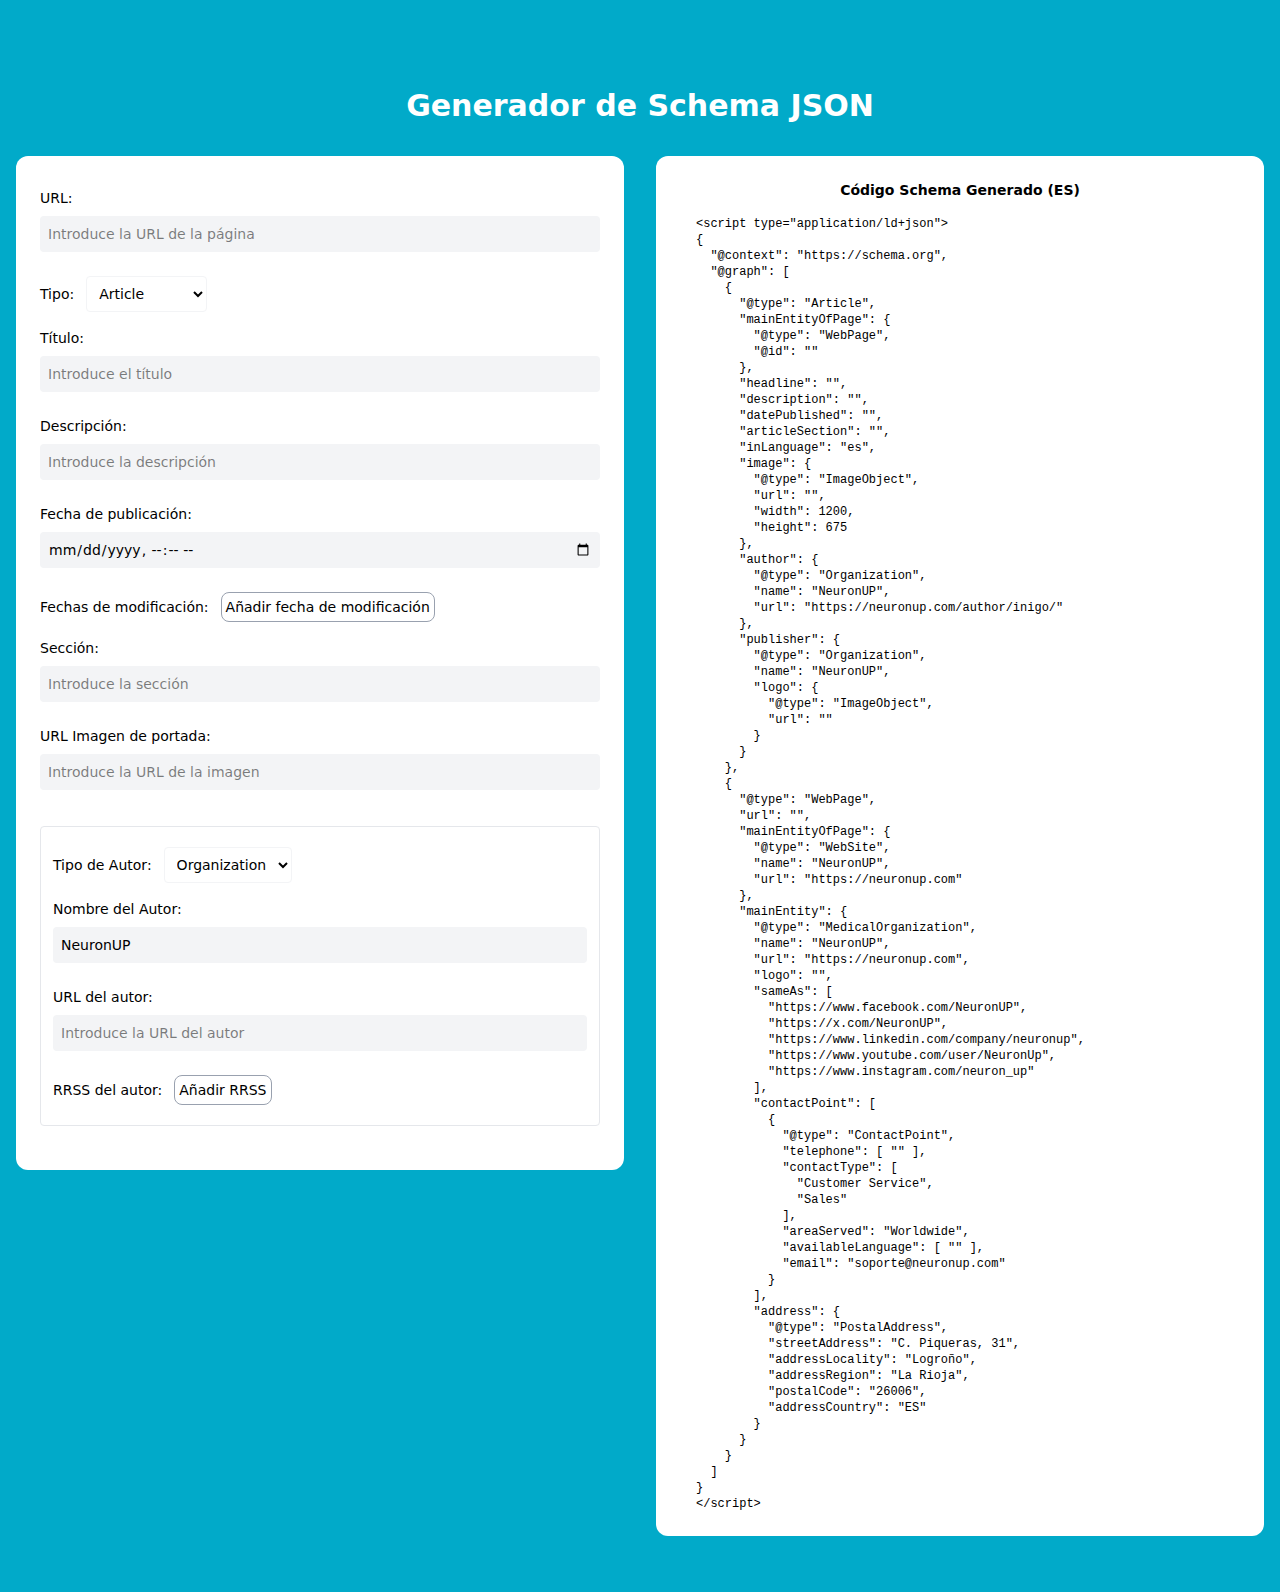
<file: docs/index.html>
<!doctype html>
<html lang="en">

<head>
  <meta charset="UTF-8" />
  <meta name="viewport" content="width=device-width, initial-scale=1.0" />
  <title>Generador de Schema JSON</title>
  <meta name="description" content="Generador de Schema JSON">
  <meta name="theme-color" content="#01AAC9">
  <meta name="apple-mobile-web-app-status-bar-style" content="#01AAC9">
  <meta name="author" content="Diego">
  <link rel="icon" type="image/x-icon" href="./assets/favicon-C39ZFupI.svg" />
  <script type="module" crossorigin src="./assets/index-CtIjcQBi.js"></script>
  <link rel="stylesheet" crossorigin href="./assets/index-D2rh4vIW.css">
</head>

<body>
  <div id="root"></div>
</body>

</html>
</file>
<file: docs/assets/index-D2rh4vIW.css>
/*! tailwindcss v4.0.3 | MIT License | https://tailwindcss.com */@layer theme{:root,:host{--font-sans:ui-sans-serif,system-ui,sans-serif,"Apple Color Emoji","Segoe UI Emoji","Segoe UI Symbol","Noto Color Emoji";--font-serif:ui-serif,Georgia,Cambria,"Times New Roman",Times,serif;--font-mono:ui-monospace,SFMono-Regular,Menlo,Monaco,Consolas,"Liberation Mono","Courier New",monospace;--color-red-50:oklch(.971 .013 17.38);--color-red-100:oklch(.936 .032 17.717);--color-red-200:oklch(.885 .062 18.334);--color-red-300:oklch(.808 .114 19.571);--color-red-400:oklch(.704 .191 22.216);--color-red-500:oklch(.637 .237 25.331);--color-red-600:oklch(.577 .245 27.325);--color-red-700:oklch(.505 .213 27.518);--color-red-800:oklch(.444 .177 26.899);--color-red-900:oklch(.396 .141 25.723);--color-red-950:oklch(.258 .092 26.042);--color-orange-50:oklch(.98 .016 73.684);--color-orange-100:oklch(.954 .038 75.164);--color-orange-200:oklch(.901 .076 70.697);--color-orange-300:oklch(.837 .128 66.29);--color-orange-400:oklch(.75 .183 55.934);--color-orange-500:oklch(.705 .213 47.604);--color-orange-600:oklch(.646 .222 41.116);--color-orange-700:oklch(.553 .195 38.402);--color-orange-800:oklch(.47 .157 37.304);--color-orange-900:oklch(.408 .123 38.172);--color-orange-950:oklch(.266 .079 36.259);--color-amber-50:oklch(.987 .022 95.277);--color-amber-100:oklch(.962 .059 95.617);--color-amber-200:oklch(.924 .12 95.746);--color-amber-300:oklch(.879 .169 91.605);--color-amber-400:oklch(.828 .189 84.429);--color-amber-500:oklch(.769 .188 70.08);--color-amber-600:oklch(.666 .179 58.318);--color-amber-700:oklch(.555 .163 48.998);--color-amber-800:oklch(.473 .137 46.201);--color-amber-900:oklch(.414 .112 45.904);--color-amber-950:oklch(.279 .077 45.635);--color-yellow-50:oklch(.987 .026 102.212);--color-yellow-100:oklch(.973 .071 103.193);--color-yellow-200:oklch(.945 .129 101.54);--color-yellow-300:oklch(.905 .182 98.111);--color-yellow-400:oklch(.852 .199 91.936);--color-yellow-500:oklch(.795 .184 86.047);--color-yellow-600:oklch(.681 .162 75.834);--color-yellow-700:oklch(.554 .135 66.442);--color-yellow-800:oklch(.476 .114 61.907);--color-yellow-900:oklch(.421 .095 57.708);--color-yellow-950:oklch(.286 .066 53.813);--color-lime-50:oklch(.986 .031 120.757);--color-lime-100:oklch(.967 .067 122.328);--color-lime-200:oklch(.938 .127 124.321);--color-lime-300:oklch(.897 .196 126.665);--color-lime-400:oklch(.841 .238 128.85);--color-lime-500:oklch(.768 .233 130.85);--color-lime-600:oklch(.648 .2 131.684);--color-lime-700:oklch(.532 .157 131.589);--color-lime-800:oklch(.453 .124 130.933);--color-lime-900:oklch(.405 .101 131.063);--color-lime-950:oklch(.274 .072 132.109);--color-green-50:oklch(.982 .018 155.826);--color-green-100:oklch(.962 .044 156.743);--color-green-200:oklch(.925 .084 155.995);--color-green-300:oklch(.871 .15 154.449);--color-green-400:oklch(.792 .209 151.711);--color-green-500:oklch(.723 .219 149.579);--color-green-600:oklch(.627 .194 149.214);--color-green-700:oklch(.527 .154 150.069);--color-green-800:oklch(.448 .119 151.328);--color-green-900:oklch(.393 .095 152.535);--color-green-950:oklch(.266 .065 152.934);--color-emerald-50:oklch(.979 .021 166.113);--color-emerald-100:oklch(.95 .052 163.051);--color-emerald-200:oklch(.905 .093 164.15);--color-emerald-300:oklch(.845 .143 164.978);--color-emerald-400:oklch(.765 .177 163.223);--color-emerald-500:oklch(.696 .17 162.48);--color-emerald-600:oklch(.596 .145 163.225);--color-emerald-700:oklch(.508 .118 165.612);--color-emerald-800:oklch(.432 .095 166.913);--color-emerald-900:oklch(.378 .077 168.94);--color-emerald-950:oklch(.262 .051 172.552);--color-teal-50:oklch(.984 .014 180.72);--color-teal-100:oklch(.953 .051 180.801);--color-teal-200:oklch(.91 .096 180.426);--color-teal-300:oklch(.855 .138 181.071);--color-teal-400:oklch(.777 .152 181.912);--color-teal-500:oklch(.704 .14 182.503);--color-teal-600:oklch(.6 .118 184.704);--color-teal-700:oklch(.511 .096 186.391);--color-teal-800:oklch(.437 .078 188.216);--color-teal-900:oklch(.386 .063 188.416);--color-teal-950:oklch(.277 .046 192.524);--color-cyan-50:oklch(.984 .019 200.873);--color-cyan-100:oklch(.956 .045 203.388);--color-cyan-200:oklch(.917 .08 205.041);--color-cyan-300:oklch(.865 .127 207.078);--color-cyan-400:oklch(.789 .154 211.53);--color-cyan-500:oklch(.715 .143 215.221);--color-cyan-600:oklch(.609 .126 221.723);--color-cyan-700:oklch(.52 .105 223.128);--color-cyan-800:oklch(.45 .085 224.283);--color-cyan-900:oklch(.398 .07 227.392);--color-cyan-950:oklch(.302 .056 229.695);--color-sky-50:oklch(.977 .013 236.62);--color-sky-100:oklch(.951 .026 236.824);--color-sky-200:oklch(.901 .058 230.902);--color-sky-300:oklch(.828 .111 230.318);--color-sky-400:oklch(.746 .16 232.661);--color-sky-500:oklch(.685 .169 237.323);--color-sky-600:oklch(.588 .158 241.966);--color-sky-700:oklch(.5 .134 242.749);--color-sky-800:oklch(.443 .11 240.79);--color-sky-900:oklch(.391 .09 240.876);--color-sky-950:oklch(.293 .066 243.157);--color-blue-50:oklch(.97 .014 254.604);--color-blue-100:oklch(.932 .032 255.585);--color-blue-200:oklch(.882 .059 254.128);--color-blue-300:oklch(.809 .105 251.813);--color-blue-400:oklch(.707 .165 254.624);--color-blue-500:oklch(.623 .214 259.815);--color-blue-600:oklch(.546 .245 262.881);--color-blue-700:oklch(.488 .243 264.376);--color-blue-800:oklch(.424 .199 265.638);--color-blue-900:oklch(.379 .146 265.522);--color-blue-950:oklch(.282 .091 267.935);--color-indigo-50:oklch(.962 .018 272.314);--color-indigo-100:oklch(.93 .034 272.788);--color-indigo-200:oklch(.87 .065 274.039);--color-indigo-300:oklch(.785 .115 274.713);--color-indigo-400:oklch(.673 .182 276.935);--color-indigo-500:oklch(.585 .233 277.117);--color-indigo-600:oklch(.511 .262 276.966);--color-indigo-700:oklch(.457 .24 277.023);--color-indigo-800:oklch(.398 .195 277.366);--color-indigo-900:oklch(.359 .144 278.697);--color-indigo-950:oklch(.257 .09 281.288);--color-violet-50:oklch(.969 .016 293.756);--color-violet-100:oklch(.943 .029 294.588);--color-violet-200:oklch(.894 .057 293.283);--color-violet-300:oklch(.811 .111 293.571);--color-violet-400:oklch(.702 .183 293.541);--color-violet-500:oklch(.606 .25 292.717);--color-violet-600:oklch(.541 .281 293.009);--color-violet-700:oklch(.491 .27 292.581);--color-violet-800:oklch(.432 .232 292.759);--color-violet-900:oklch(.38 .189 293.745);--color-violet-950:oklch(.283 .141 291.089);--color-purple-50:oklch(.977 .014 308.299);--color-purple-100:oklch(.946 .033 307.174);--color-purple-200:oklch(.902 .063 306.703);--color-purple-300:oklch(.827 .119 306.383);--color-purple-400:oklch(.714 .203 305.504);--color-purple-500:oklch(.627 .265 303.9);--color-purple-600:oklch(.558 .288 302.321);--color-purple-700:oklch(.496 .265 301.924);--color-purple-800:oklch(.438 .218 303.724);--color-purple-900:oklch(.381 .176 304.987);--color-purple-950:oklch(.291 .149 302.717);--color-fuchsia-50:oklch(.977 .017 320.058);--color-fuchsia-100:oklch(.952 .037 318.852);--color-fuchsia-200:oklch(.903 .076 319.62);--color-fuchsia-300:oklch(.833 .145 321.434);--color-fuchsia-400:oklch(.74 .238 322.16);--color-fuchsia-500:oklch(.667 .295 322.15);--color-fuchsia-600:oklch(.591 .293 322.896);--color-fuchsia-700:oklch(.518 .253 323.949);--color-fuchsia-800:oklch(.452 .211 324.591);--color-fuchsia-900:oklch(.401 .17 325.612);--color-fuchsia-950:oklch(.293 .136 325.661);--color-pink-50:oklch(.971 .014 343.198);--color-pink-100:oklch(.948 .028 342.258);--color-pink-200:oklch(.899 .061 343.231);--color-pink-300:oklch(.823 .12 346.018);--color-pink-400:oklch(.718 .202 349.761);--color-pink-500:oklch(.656 .241 354.308);--color-pink-600:oklch(.592 .249 .584);--color-pink-700:oklch(.525 .223 3.958);--color-pink-800:oklch(.459 .187 3.815);--color-pink-900:oklch(.408 .153 2.432);--color-pink-950:oklch(.284 .109 3.907);--color-rose-50:oklch(.969 .015 12.422);--color-rose-100:oklch(.941 .03 12.58);--color-rose-200:oklch(.892 .058 10.001);--color-rose-300:oklch(.81 .117 11.638);--color-rose-400:oklch(.712 .194 13.428);--color-rose-500:oklch(.645 .246 16.439);--color-rose-600:oklch(.586 .253 17.585);--color-rose-700:oklch(.514 .222 16.935);--color-rose-800:oklch(.455 .188 13.697);--color-rose-900:oklch(.41 .159 10.272);--color-rose-950:oklch(.271 .105 12.094);--color-slate-50:oklch(.984 .003 247.858);--color-slate-100:oklch(.968 .007 247.896);--color-slate-200:oklch(.929 .013 255.508);--color-slate-300:oklch(.869 .022 252.894);--color-slate-400:oklch(.704 .04 256.788);--color-slate-500:oklch(.554 .046 257.417);--color-slate-600:oklch(.446 .043 257.281);--color-slate-700:oklch(.372 .044 257.287);--color-slate-800:oklch(.279 .041 260.031);--color-slate-900:oklch(.208 .042 265.755);--color-slate-950:oklch(.129 .042 264.695);--color-gray-50:oklch(.985 .002 247.839);--color-gray-100:oklch(.967 .003 264.542);--color-gray-200:oklch(.928 .006 264.531);--color-gray-300:oklch(.872 .01 258.338);--color-gray-400:oklch(.707 .022 261.325);--color-gray-500:oklch(.551 .027 264.364);--color-gray-600:oklch(.446 .03 256.802);--color-gray-700:oklch(.373 .034 259.733);--color-gray-800:oklch(.278 .033 256.848);--color-gray-900:oklch(.21 .034 264.665);--color-gray-950:oklch(.13 .028 261.692);--color-zinc-50:oklch(.985 0 0);--color-zinc-100:oklch(.967 .001 286.375);--color-zinc-200:oklch(.92 .004 286.32);--color-zinc-300:oklch(.871 .006 286.286);--color-zinc-400:oklch(.705 .015 286.067);--color-zinc-500:oklch(.552 .016 285.938);--color-zinc-600:oklch(.442 .017 285.786);--color-zinc-700:oklch(.37 .013 285.805);--color-zinc-800:oklch(.274 .006 286.033);--color-zinc-900:oklch(.21 .006 285.885);--color-zinc-950:oklch(.141 .005 285.823);--color-neutral-50:oklch(.985 0 0);--color-neutral-100:oklch(.97 0 0);--color-neutral-200:oklch(.922 0 0);--color-neutral-300:oklch(.87 0 0);--color-neutral-400:oklch(.708 0 0);--color-neutral-500:oklch(.556 0 0);--color-neutral-600:oklch(.439 0 0);--color-neutral-700:oklch(.371 0 0);--color-neutral-800:oklch(.269 0 0);--color-neutral-900:oklch(.205 0 0);--color-neutral-950:oklch(.145 0 0);--color-stone-50:oklch(.985 .001 106.423);--color-stone-100:oklch(.97 .001 106.424);--color-stone-200:oklch(.923 .003 48.717);--color-stone-300:oklch(.869 .005 56.366);--color-stone-400:oklch(.709 .01 56.259);--color-stone-500:oklch(.553 .013 58.071);--color-stone-600:oklch(.444 .011 73.639);--color-stone-700:oklch(.374 .01 67.558);--color-stone-800:oklch(.268 .007 34.298);--color-stone-900:oklch(.216 .006 56.043);--color-stone-950:oklch(.147 .004 49.25);--color-black:#000;--color-white:#fff;--spacing:.25rem;--breakpoint-sm:40rem;--breakpoint-md:48rem;--breakpoint-lg:64rem;--breakpoint-xl:80rem;--breakpoint-2xl:96rem;--container-3xs:16rem;--container-2xs:18rem;--container-xs:20rem;--container-sm:24rem;--container-md:28rem;--container-lg:32rem;--container-xl:36rem;--container-2xl:42rem;--container-3xl:48rem;--container-4xl:56rem;--container-5xl:64rem;--container-6xl:72rem;--container-7xl:80rem;--text-xs:.75rem;--text-xs--line-height:calc(1/.75);--text-sm:.875rem;--text-sm--line-height:calc(1.25/.875);--text-base:1rem;--text-base--line-height: 1.5 ;--text-lg:1.125rem;--text-lg--line-height:calc(1.75/1.125);--text-xl:1.25rem;--text-xl--line-height:calc(1.75/1.25);--text-2xl:1.5rem;--text-2xl--line-height:calc(2/1.5);--text-3xl:1.875rem;--text-3xl--line-height: 1.2 ;--text-4xl:2.25rem;--text-4xl--line-height:calc(2.5/2.25);--text-5xl:3rem;--text-5xl--line-height:1;--text-6xl:3.75rem;--text-6xl--line-height:1;--text-7xl:4.5rem;--text-7xl--line-height:1;--text-8xl:6rem;--text-8xl--line-height:1;--text-9xl:8rem;--text-9xl--line-height:1;--font-weight-thin:100;--font-weight-extralight:200;--font-weight-light:300;--font-weight-normal:400;--font-weight-medium:500;--font-weight-semibold:600;--font-weight-bold:700;--font-weight-extrabold:800;--font-weight-black:900;--tracking-tighter:-.05em;--tracking-tight:-.025em;--tracking-normal:0em;--tracking-wide:.025em;--tracking-wider:.05em;--tracking-widest:.1em;--leading-tight:1.25;--leading-snug:1.375;--leading-normal:1.5;--leading-relaxed:1.625;--leading-loose:2;--radius-xs:.125rem;--radius-sm:.25rem;--radius-md:.375rem;--radius-lg:.5rem;--radius-xl:.75rem;--radius-2xl:1rem;--radius-3xl:1.5rem;--radius-4xl:2rem;--shadow-2xs:0 1px #0000000d;--shadow-xs:0 1px 2px 0 #0000000d;--shadow-sm:0 1px 3px 0 #0000001a,0 1px 2px -1px #0000001a;--shadow-md:0 4px 6px -1px #0000001a,0 2px 4px -2px #0000001a;--shadow-lg:0 10px 15px -3px #0000001a,0 4px 6px -4px #0000001a;--shadow-xl:0 20px 25px -5px #0000001a,0 8px 10px -6px #0000001a;--shadow-2xl:0 25px 50px -12px #00000040;--inset-shadow-2xs:inset 0 1px #0000000d;--inset-shadow-xs:inset 0 1px 1px #0000000d;--inset-shadow-sm:inset 0 2px 4px #0000000d;--drop-shadow-xs:0 1px 1px #0000000d;--drop-shadow-sm:0 1px 2px #00000026;--drop-shadow-md:0 3px 3px #0000001f;--drop-shadow-lg:0 4px 4px #00000026;--drop-shadow-xl:0 9px 7px #0000001a;--drop-shadow-2xl:0 25px 25px #00000026;--ease-in:cubic-bezier(.4,0,1,1);--ease-out:cubic-bezier(0,0,.2,1);--ease-in-out:cubic-bezier(.4,0,.2,1);--animate-spin:spin 1s linear infinite;--animate-ping:ping 1s cubic-bezier(0,0,.2,1)infinite;--animate-pulse:pulse 2s cubic-bezier(.4,0,.6,1)infinite;--animate-bounce:bounce 1s infinite;--blur-xs:4px;--blur-sm:8px;--blur-md:12px;--blur-lg:16px;--blur-xl:24px;--blur-2xl:40px;--blur-3xl:64px;--perspective-dramatic:100px;--perspective-near:300px;--perspective-normal:500px;--perspective-midrange:800px;--perspective-distant:1200px;--aspect-video:16/9;--default-transition-duration:.15s;--default-transition-timing-function:cubic-bezier(.4,0,.2,1);--default-font-family:var(--font-sans);--default-font-feature-settings:var(--font-sans--font-feature-settings);--default-font-variation-settings:var(--font-sans--font-variation-settings);--default-mono-font-family:var(--font-mono);--default-mono-font-feature-settings:var(--font-mono--font-feature-settings);--default-mono-font-variation-settings:var(--font-mono--font-variation-settings)}}@layer base{*,:after,:before,::backdrop{box-sizing:border-box;border:0 solid;margin:0;padding:0}::file-selector-button{box-sizing:border-box;border:0 solid;margin:0;padding:0}html,:host{-webkit-text-size-adjust:100%;-moz-tab-size:4;tab-size:4;line-height:1.5;font-family:var(--default-font-family,ui-sans-serif,system-ui,sans-serif,"Apple Color Emoji","Segoe UI Emoji","Segoe UI Symbol","Noto Color Emoji");font-feature-settings:var(--default-font-feature-settings,normal);font-variation-settings:var(--default-font-variation-settings,normal);-webkit-tap-highlight-color:transparent}body{line-height:inherit}hr{height:0;color:inherit;border-top-width:1px}abbr:where([title]){-webkit-text-decoration:underline dotted;text-decoration:underline dotted}h1,h2,h3,h4,h5,h6{font-size:inherit;font-weight:inherit}a{color:inherit;-webkit-text-decoration:inherit;text-decoration:inherit}b,strong{font-weight:bolder}code,kbd,samp,pre{font-family:var(--default-mono-font-family,ui-monospace,SFMono-Regular,Menlo,Monaco,Consolas,"Liberation Mono","Courier New",monospace);font-feature-settings:var(--default-mono-font-feature-settings,normal);font-variation-settings:var(--default-mono-font-variation-settings,normal);font-size:1em}small{font-size:80%}sub,sup{vertical-align:baseline;font-size:75%;line-height:0;position:relative}sub{bottom:-.25em}sup{top:-.5em}table{text-indent:0;border-color:inherit;border-collapse:collapse}:-moz-focusring{outline:auto}progress{vertical-align:baseline}summary{display:list-item}ol,ul,menu{list-style:none}img,svg,video,canvas,audio,iframe,embed,object{vertical-align:middle;display:block}img,video{max-width:100%;height:auto}button,input,select,optgroup,textarea{font:inherit;font-feature-settings:inherit;font-variation-settings:inherit;letter-spacing:inherit;color:inherit;opacity:1;background-color:#0000;border-radius:0}::file-selector-button{font:inherit;font-feature-settings:inherit;font-variation-settings:inherit;letter-spacing:inherit;color:inherit;opacity:1;background-color:#0000;border-radius:0}:where(select:is([multiple],[size])) optgroup{font-weight:bolder}:where(select:is([multiple],[size])) optgroup option{padding-inline-start:20px}::file-selector-button{margin-inline-end:4px}::placeholder{opacity:1;color:color-mix(in oklab,currentColor 50%,transparent)}textarea{resize:vertical}::-webkit-search-decoration{-webkit-appearance:none}::-webkit-date-and-time-value{min-height:1lh;text-align:inherit}::-webkit-datetime-edit{display:inline-flex}::-webkit-datetime-edit-fields-wrapper{padding:0}::-webkit-datetime-edit{padding-block:0}::-webkit-datetime-edit-year-field{padding-block:0}::-webkit-datetime-edit-month-field{padding-block:0}::-webkit-datetime-edit-day-field{padding-block:0}::-webkit-datetime-edit-hour-field{padding-block:0}::-webkit-datetime-edit-minute-field{padding-block:0}::-webkit-datetime-edit-second-field{padding-block:0}::-webkit-datetime-edit-millisecond-field{padding-block:0}::-webkit-datetime-edit-meridiem-field{padding-block:0}:-moz-ui-invalid{box-shadow:none}button,input:where([type=button],[type=reset],[type=submit]){-webkit-appearance:button;-moz-appearance:button;appearance:button}::file-selector-button{-webkit-appearance:button;-moz-appearance:button;appearance:button}::-webkit-inner-spin-button{height:auto}::-webkit-outer-spin-button{height:auto}[hidden]:where(:not([hidden=until-found])){display:none!important}}@layer components;@layer utilities{.visible{visibility:visible}.\!container{width:100%!important}@media (width>=40rem){.\!container{max-width:40rem!important}}@media (width>=48rem){.\!container{max-width:48rem!important}}@media (width>=64rem){.\!container{max-width:64rem!important}}@media (width>=80rem){.\!container{max-width:80rem!important}}@media (width>=96rem){.\!container{max-width:96rem!important}}.container{width:100%}@media (width>=40rem){.container{max-width:40rem}}@media (width>=48rem){.container{max-width:48rem}}@media (width>=64rem){.container{max-width:64rem}}@media (width>=80rem){.container{max-width:80rem}}@media (width>=96rem){.container{max-width:96rem}}.flex{display:flex}.hidden{display:none}.resize{resize:both}.blur{--tw-blur:blur(8px);filter:var(--tw-blur,)var(--tw-brightness,)var(--tw-contrast,)var(--tw-grayscale,)var(--tw-hue-rotate,)var(--tw-invert,)var(--tw-saturate,)var(--tw-sepia,)var(--tw-drop-shadow,)}.filter{filter:var(--tw-blur,)var(--tw-brightness,)var(--tw-contrast,)var(--tw-grayscale,)var(--tw-hue-rotate,)var(--tw-invert,)var(--tw-saturate,)var(--tw-sepia,)var(--tw-drop-shadow,)}.transition{transition-property:color,background-color,border-color,outline-color,text-decoration-color,fill,stroke,--tw-gradient-from,--tw-gradient-via,--tw-gradient-to,opacity,box-shadow,transform,translate,scale,rotate,filter,-webkit-backdrop-filter,backdrop-filter;transition-timing-function:var(--tw-ease,var(--default-transition-timing-function));transition-duration:var(--tw-duration,var(--default-transition-duration))}}h1{padding-block:calc(var(--spacing)*8);text-align:center;font-family:var(--font-sans);font-size:var(--text-3xl);line-height:var(--tw-leading,var(--text-3xl--line-height));--tw-font-weight:var(--font-weight-semibold);font-weight:var(--font-weight-semibold);color:var(--color-white);font-stretch:125%}h2{padding-bottom:calc(var(--spacing)*4);text-align:center;font-size:var(--text-sm);line-height:var(--tw-leading,var(--text-sm--line-height));--tw-font-weight:var(--font-weight-semibold);font-weight:var(--font-weight-semibold)}.app{padding-inline:calc(var(--spacing)*4);padding-block:calc(var(--spacing)*14);background-color:#01aac9}.app__container{align-items:flex-start;gap:calc(var(--spacing)*8);grid-template-columns:repeat(2,minmax(0,1fr));display:grid}.SchemaOutput{border-radius:var(--radius-xl);background-color:var(--color-white);padding-inline:calc(var(--spacing)*10);padding-block:calc(var(--spacing)*6);text-align:left;font-size:var(--text-xs);line-height:var(--tw-leading,var(--text-xs--line-height));text-overflow:clip;overflow:hidden}form{border-radius:var(--radius-xl);background-color:var(--color-white);padding:calc(var(--spacing)*6);font-size:var(--text-sm);line-height:var(--tw-leading,var(--text-sm--line-height))}.inputForm__div{padding-block:calc(var(--spacing)*2)}.inputFormdiv__author{margin-block:calc(var(--spacing)*5);border-radius:var(--radius-sm);border-style:var(--tw-border-style);border-width:1px;border-color:var(--color-gray-200);padding:calc(var(--spacing)*3)}input{margin-block:calc(var(--spacing)*2);border-radius:var(--radius-sm);background-color:var(--color-gray-100);width:100%;padding:calc(var(--spacing)*2)}select{margin-inline:calc(var(--spacing)*3);border-radius:var(--radius-sm);border-style:var(--tw-border-style);border-width:1px;border-color:var(--color-gray-100);padding:calc(var(--spacing)*2)}button{margin-inline:calc(var(--spacing)*3);border-radius:var(--radius-lg);border-style:var(--tw-border-style);border-width:1px;border-color:var(--color-gray-400);padding:calc(var(--spacing)*1)}@media (hover:hover){button:hover{background-color:var(--color-gray-700);color:var(--color-white)}}@keyframes spin{to{transform:rotate(360deg)}}@keyframes ping{75%,to{opacity:0;transform:scale(2)}}@keyframes pulse{50%{opacity:.5}}@keyframes bounce{0%,to{animation-timing-function:cubic-bezier(.8,0,1,1);transform:translateY(-25%)}50%{animation-timing-function:cubic-bezier(0,0,.2,1);transform:none}}@property --tw-blur{syntax:"*";inherits:false}@property --tw-brightness{syntax:"*";inherits:false}@property --tw-contrast{syntax:"*";inherits:false}@property --tw-grayscale{syntax:"*";inherits:false}@property --tw-hue-rotate{syntax:"*";inherits:false}@property --tw-invert{syntax:"*";inherits:false}@property --tw-opacity{syntax:"*";inherits:false}@property --tw-saturate{syntax:"*";inherits:false}@property --tw-sepia{syntax:"*";inherits:false}@property --tw-font-weight{syntax:"*";inherits:false}@property --tw-border-style{syntax:"*";inherits:false;initial-value:solid}
</file>
